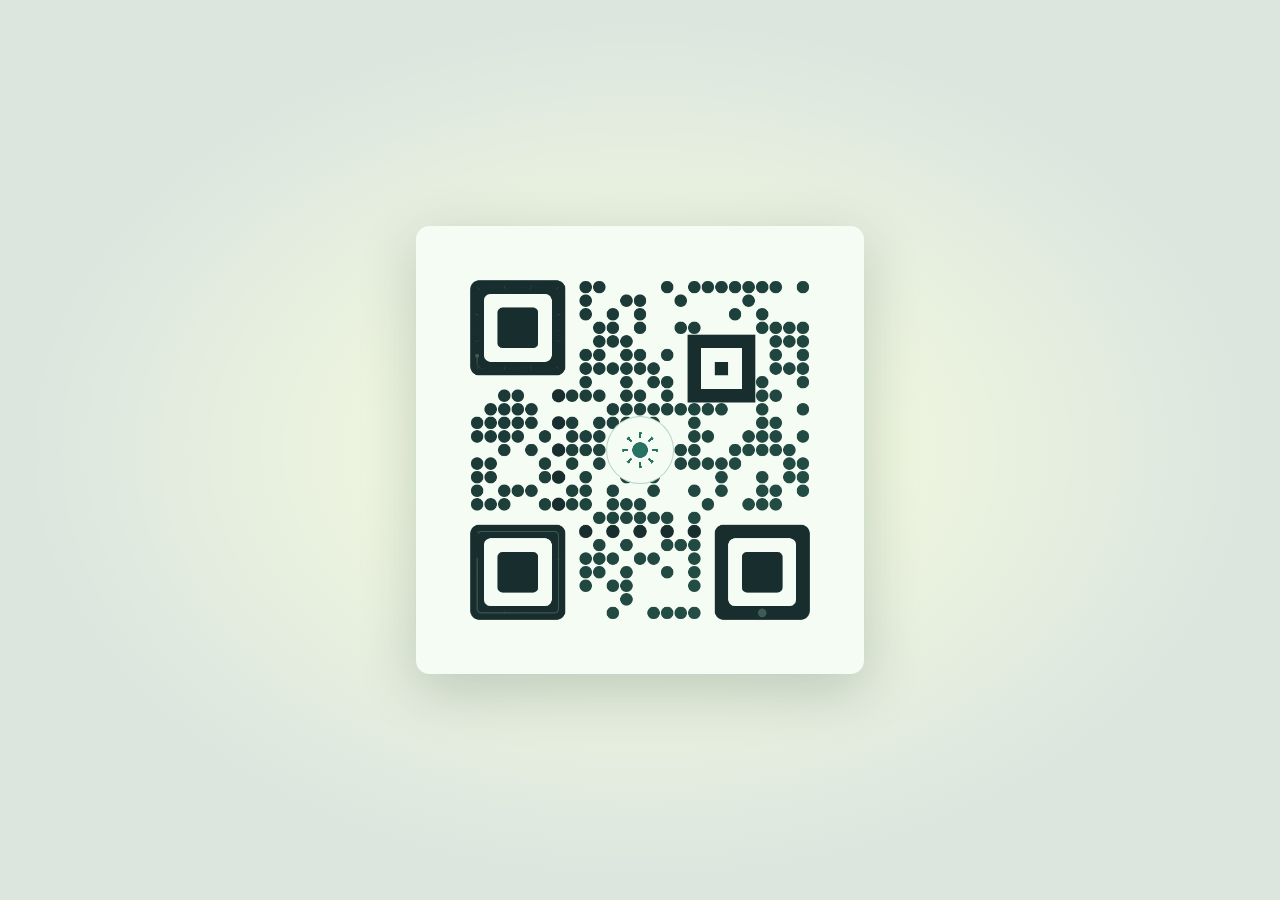
<file: index.html>
<!doctype html>
<html lang="ja">
<head>
  <meta charset="utf-8">
  <meta name="google-site-verification" content="p-AkcJozJo-YC9VcFjYHbP_1rPT39gdbR1aiKtO6d94" />
  <meta name="viewport" content="width=device-width, initial-scale=1">
  <title>二次元コード時計｜現在時刻を表示</title>
  <meta name="description" content="現在時刻をHH:MM:SS形式の二次元コードで表示する無料のブラウザ時計。点が滑らかに動いて毎秒更新され、昼夜の配色と、丸・四角のスタイル切り替えに対応しています。">
  <link rel="canonical" href="https://h4m4chi-ttr.github.io/matrix-code-clock/">
  <link rel="alternate" hreflang="ja" href="https://h4m4chi-ttr.github.io/matrix-code-clock/">
  <link rel="alternate" hreflang="en" href="https://h4m4chi-ttr.github.io/matrix-code-clock/en/">
  <link rel="alternate" hreflang="x-default" href="https://h4m4chi-ttr.github.io/matrix-code-clock/">
  <link rel="icon" type="image/png" sizes="528x528" href="./assets/style-round.png">
  <meta property="og:type" content="website">
  <meta property="og:site_name" content="二次元コード時計">
  <meta property="og:title" content="二次元コード時計｜現在時刻を表示">
  <meta property="og:description" content="現在時刻をHH:MM:SS形式の二次元コードで表示する無料のブラウザ時計。点が滑らかに動いて毎秒更新され、昼夜の配色と、丸・四角のスタイル切り替えに対応しています。">
  <meta property="og:url" content="https://h4m4chi-ttr.github.io/matrix-code-clock/">
  <meta property="og:locale" content="ja_JP">
  <meta property="og:locale:alternate" content="en_US">
  <meta property="og:image" content="https://h4m4chi-ttr.github.io/matrix-code-clock/assets/style-round.png">
  <meta property="og:image:width" content="528">
  <meta property="og:image:height" content="528">
  <meta property="og:image:alt" content="現在時刻を丸い点の二次元コードで表示する二次元コード時計">
  <meta name="twitter:card" content="summary">
  <meta name="twitter:title" content="二次元コード時計｜現在時刻を表示">
  <meta name="twitter:description" content="現在時刻をHH:MM:SS形式の二次元コードで表示する無料のブラウザ時計。点が滑らかに動いて毎秒更新され、昼夜の配色と、丸・四角のスタイル切り替えに対応しています。">
  <meta name="twitter:image" content="https://h4m4chi-ttr.github.io/matrix-code-clock/assets/style-round.png">
  <meta name="twitter:image:alt" content="現在時刻を丸い点の二次元コードで表示する二次元コード時計">
  <script type="application/ld+json">
{
  "@context": "https://schema.org",
  "@type": "WebApplication",
  "name": "二次元コード時計",
  "url": "https://h4m4chi-ttr.github.io/matrix-code-clock/",
  "description": "現在時刻をHH:MM:SS形式の二次元コードで表示する無料のブラウザ時計。点が滑らかに動いて毎秒更新され、昼夜の配色と、丸・四角のスタイル切り替えに対応しています。",
  "applicationCategory": "UtilitiesApplication",
  "operatingSystem": "Any",
  "browserRequirements": "Requires JavaScript",
  "inLanguage": "ja",
  "isAccessibleForFree": true,
  "image": "https://h4m4chi-ttr.github.io/matrix-code-clock/assets/style-round.png"
}
  </script>
  <link rel="stylesheet" href="./clock.css?v=15">
  <script defer src="./vendor/qrcodegen-v1.8.0.js"></script>
  <script defer src="./settings.js?v=8"></script>
  <script defer src="./clock.js?v=14"></script>
  <noscript><style>.clock, .settings-button { display: none; }</style></noscript>
</head>
<body>
  <main aria-labelledby="clock-title">
    <h1 class="visually-hidden" id="clock-title">二次元コード時計</h1>
    <time class="visually-hidden" id="time"></time>
    <div class="clock" aria-hidden="true">
      <canvas id="matrix"></canvas>
      <canvas id="finder-cues"></canvas>
      <span class="dial"></span>
    </div>
    <noscript>時計の表示には JavaScript が必要です。</noscript>
  </main>
  <button class="settings-button" id="settings-button" type="button"
    aria-label="表示設定" aria-haspopup="dialog" aria-controls="settings-drawer" aria-expanded="false">
    <span aria-hidden="true">⚙︎</span>
  </button>
  <dialog class="settings-drawer" id="settings-drawer" aria-labelledby="settings-title">
    <header class="settings-header">
      <h2 id="settings-title">設定</h2>
      <button class="close-button" id="settings-close" type="button" aria-label="設定を閉じる" autofocus>
        <span aria-hidden="true"></span>
      </button>
    </header>
    <fieldset class="style-choices">
      <legend>点の形</legend>
      <label class="style-option">
        <img src="./assets/style-round.png" alt="" width="112" height="112">
        <span>まる</span>
        <input type="radio" name="dot-style" value="round" checked>
      </label>
      <label class="style-option">
        <img src="./assets/style-square.png" alt="" width="112" height="112">
        <span>しかく</span>
        <input type="radio" name="dot-style" value="square">
      </label>
    </fieldset>
    <p class="settings-status" id="settings-status" role="status" hidden>このブラウザでは設定を保存できません。ページを開いている間は選択が反映されます。</p>
    <section class="settings-language" aria-labelledby="language-title">
      <h3 id="language-title">言語 / Language</h3>
      <nav class="language-links" aria-label="表示言語">
        <a href="./" lang="ja" hreflang="ja" aria-current="page">日本語</a>
        <a href="./en/" lang="en" hreflang="en">English</a>
      </nav>
    </section>
    <section class="settings-about" aria-labelledby="about-title">
      <h3 id="about-title">この時計について</h3>
      <p>二次元コードを読み取ると、このブラウザの現在時刻が24時間表記（HH:MM:SS）でわかります。点は毎秒動き、時間帯に合わせて配色が変わります。</p>
    </section>
    <nav class="settings-links" aria-label="関連リンク">
      <a href="https://x.com/hamachi_ttr" target="_blank" rel="noopener noreferrer"
        aria-label="Xで @hamachi_ttr を見る（新しいタブで開く）" title="X · @hamachi_ttr">
        <svg width="18" height="18" fill="currentColor" aria-hidden="true" focusable="false"><use href="./assets/social-icons.svg#x"></use></svg>
      </a>
      <a href="https://github.com/H4M4CHi-ttr/matrix-code-clock" target="_blank" rel="noopener noreferrer"
        aria-label="GitHubでソースコードを見る（新しいタブで開く）" title="GitHub · ソースコード">
        <svg width="18" height="18" fill="currentColor" aria-hidden="true" focusable="false"><use href="./assets/social-icons.svg#github"></use></svg>
      </a>
    </nav>
  </dialog>
  <!-- Cloudflare Web Analytics --><script type='module' src='https://static.cloudflareinsights.com/beacon.min.js' data-cf-beacon='{"token": "d2ba9cc87f1e47fe9663989d68b282ad"}'></script><!-- End Cloudflare Web Analytics -->
</body>
</html>
</file>
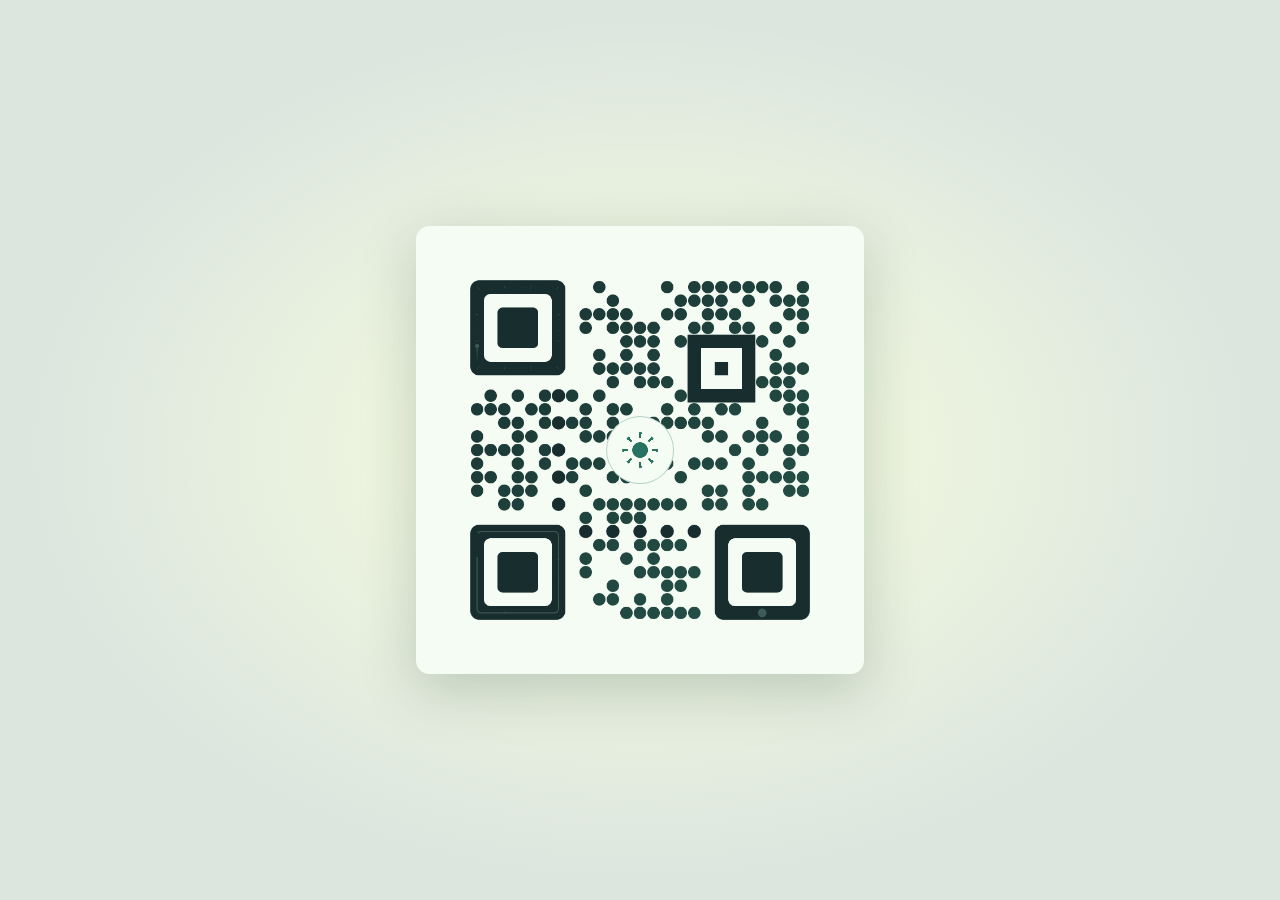
<file: en/index.html>
<!doctype html>
<html lang="en">
<head>
  <meta charset="utf-8">
  <meta name="google-site-verification" content="p-AkcJozJo-YC9VcFjYHbP_1rPT39gdbR1aiKtO6d94" />
  <meta name="viewport" content="width=device-width, initial-scale=1">
  <title>Matrix Code Clock | Your Local Time</title>
  <meta name="description" content="A free browser clock that turns your local time into a 2D code. Watch smooth, per-second transitions and day and night colors, with round or square dots.">
  <link rel="canonical" href="https://h4m4chi-ttr.github.io/matrix-code-clock/en/">
  <link rel="alternate" hreflang="ja" href="https://h4m4chi-ttr.github.io/matrix-code-clock/">
  <link rel="alternate" hreflang="en" href="https://h4m4chi-ttr.github.io/matrix-code-clock/en/">
  <link rel="alternate" hreflang="x-default" href="https://h4m4chi-ttr.github.io/matrix-code-clock/">
  <link rel="icon" type="image/png" sizes="528x528" href="../assets/style-round.png">
  <meta property="og:type" content="website">
  <meta property="og:site_name" content="Matrix Code Clock">
  <meta property="og:title" content="Matrix Code Clock | Your Local Time">
  <meta property="og:description" content="A free browser clock that turns your local time into a 2D code. Watch smooth, per-second transitions and day and night colors, with round or square dots.">
  <meta property="og:url" content="https://h4m4chi-ttr.github.io/matrix-code-clock/en/">
  <meta property="og:locale" content="en_US">
  <meta property="og:locale:alternate" content="ja_JP">
  <meta property="og:image" content="https://h4m4chi-ttr.github.io/matrix-code-clock/assets/style-round.png">
  <meta property="og:image:width" content="528">
  <meta property="og:image:height" content="528">
  <meta property="og:image:alt" content="Matrix Code Clock displaying the current time as a 2D code with round dots">
  <meta name="twitter:card" content="summary">
  <meta name="twitter:title" content="Matrix Code Clock | Your Local Time">
  <meta name="twitter:description" content="A free browser clock that turns your local time into a 2D code. Watch smooth, per-second transitions and day and night colors, with round or square dots.">
  <meta name="twitter:image" content="https://h4m4chi-ttr.github.io/matrix-code-clock/assets/style-round.png">
  <meta name="twitter:image:alt" content="Matrix Code Clock displaying the current time as a 2D code with round dots">
  <script type="application/ld+json">
{
  "@context": "https://schema.org",
  "@type": "WebApplication",
  "name": "Matrix Code Clock",
  "url": "https://h4m4chi-ttr.github.io/matrix-code-clock/en/",
  "description": "A free browser clock that turns your local time into a 2D code. Watch smooth, per-second transitions and day and night colors, with round or square dots.",
  "applicationCategory": "UtilitiesApplication",
  "operatingSystem": "Any",
  "browserRequirements": "Requires JavaScript",
  "inLanguage": "en",
  "isAccessibleForFree": true,
  "image": "https://h4m4chi-ttr.github.io/matrix-code-clock/assets/style-round.png"
}
  </script>
  <link rel="stylesheet" href="../clock.css?v=15">
  <script defer src="../vendor/qrcodegen-v1.8.0.js"></script>
  <script defer src="../settings.js?v=8"></script>
  <script defer src="../clock.js?v=14"></script>
  <noscript><style>.clock, .settings-button { display: none; }</style></noscript>
</head>
<body>
  <main aria-labelledby="clock-title">
    <h1 class="visually-hidden" id="clock-title">Matrix Code Clock</h1>
    <time class="visually-hidden" id="time"></time>
    <div class="clock" aria-hidden="true">
      <canvas id="matrix"></canvas>
      <canvas id="finder-cues"></canvas>
      <span class="dial"></span>
    </div>
    <noscript>JavaScript is required to display the clock.</noscript>
  </main>
  <button class="settings-button" id="settings-button" type="button"
    aria-label="Display settings" aria-haspopup="dialog" aria-controls="settings-drawer" aria-expanded="false">
    <span aria-hidden="true">⚙︎</span>
  </button>
  <dialog class="settings-drawer" id="settings-drawer" aria-labelledby="settings-title">
    <header class="settings-header">
      <h2 id="settings-title">Settings</h2>
      <button class="close-button" id="settings-close" type="button" aria-label="Close settings" autofocus>
        <span aria-hidden="true"></span>
      </button>
    </header>
    <fieldset class="style-choices">
      <legend>Dot shape</legend>
      <label class="style-option">
        <img src="../assets/style-round.png" alt="" width="112" height="112">
        <span>Round</span>
        <input type="radio" name="dot-style" value="round" checked>
      </label>
      <label class="style-option">
        <img src="../assets/style-square.png" alt="" width="112" height="112">
        <span>Square</span>
        <input type="radio" name="dot-style" value="square">
      </label>
    </fieldset>
    <p class="settings-status" id="settings-status" role="status" hidden>This browser cannot save your settings. Your selection will apply while this page is open.</p>
    <section class="settings-language" aria-labelledby="language-title">
      <h3 id="language-title">Language</h3>
      <nav class="language-links" aria-label="Display language">
        <a href="../" lang="ja" hreflang="ja">日本語</a>
        <a href="../en/" lang="en" hreflang="en" aria-current="page">English</a>
      </nav>
    </section>
    <section class="settings-about" aria-labelledby="about-title">
      <h3 id="about-title">About this clock</h3>
      <p>Scan the 2D code to read this browser’s local time in 24-hour HH:MM:SS format. The dots move every second, and the colors change throughout the day.</p>
    </section>
    <nav class="settings-links" aria-label="Related links">
      <a href="https://x.com/hamachi_ttr" target="_blank" rel="noopener noreferrer"
        aria-label="@hamachi_ttr on X (opens in a new tab)" title="X · @hamachi_ttr">
        <svg width="18" height="18" fill="currentColor" aria-hidden="true" focusable="false"><use href="../assets/social-icons.svg#x"></use></svg>
      </a>
      <a href="https://github.com/H4M4CHi-ttr/matrix-code-clock" target="_blank" rel="noopener noreferrer"
        aria-label="Source code on GitHub (opens in a new tab)" title="GitHub · Source code">
        <svg width="18" height="18" fill="currentColor" aria-hidden="true" focusable="false"><use href="../assets/social-icons.svg#github"></use></svg>
      </a>
    </nav>
  </dialog>
  <!-- Cloudflare Web Analytics --><script type='module' src='https://static.cloudflareinsights.com/beacon.min.js' data-cf-beacon='{"token": "d2ba9cc87f1e47fe9663989d68b282ad"}'></script><!-- End Cloudflare Web Analytics -->
</body>
</html>
</file>
<file: clock.css>
:root {
  color-scheme: light;
  --field: #dce6df;
  --glow: #faffdf;
  --paper: #f5fcf4;
  --ink: #172d2e;
  --cue: #3f5b55;
  --ink-end: #28594d;
  --flash: #087b68;
  --dial: #277262;
  --shadow: #24443c;
}

:root[data-theme="dawn"] {
  --field: #ead4cc;
  --glow: #ffedc4;
  --paper: #fff8ed;
  --ink: #392135;
  --cue: #6d4a50;
  --ink-end: #773b46;
  --flash: #a74626;
  --dial: #b05826;
  --shadow: #694531;
}

:root[data-theme="dusk"] {
  color-scheme: dark;
  --field: #2a2238;
  --glow: #654c6e;
  --paper: #fbf1f7;
  --ink: #322043;
  --cue: #6d4b63;
  --ink-end: #6a3a63;
  --flash: #96397a;
  --dial: #985176;
  --shadow: #140d1f;
}

:root[data-theme="night"] {
  color-scheme: dark;
  --field: #111226;
  --glow: #343052;
  --paper: #f1effa;
  --ink: #24193d;
  --cue: #55486e;
  --ink-end: #444580;
  --flash: #6351a8;
  --dial: #5a4d9b;
  --shadow: #060615;
}

body {
  margin: 0;
  background: radial-gradient(ellipse at center, var(--glow), transparent 68%), var(--field);
  color: var(--ink);
}

main {
  display: grid;
  min-height: 100vh;
  min-height: 100svh;
  place-items: center;
}

.clock {
  position: relative;
  width: min(76vw, 66vh, 28rem);
  width: min(76vw, 66svh, 28rem);
  aspect-ratio: 1;
  border-radius: 3%;
  background: var(--paper);
  box-shadow: 0 16px 56px color-mix(in srgb, var(--shadow) 23%, transparent);
}

canvas {
  display: block;
  width: 100%;
  height: 100%;
}

#finder-cues {
  position: absolute;
  inset: 0;
  pointer-events: none;
}

.dial {
  position: absolute;
  top: 50%;
  left: 50%;
  display: grid;
  width: 15.1515%;
  aspect-ratio: 1;
  place-items: center;
  border-radius: 50%;
  background: var(--paper);
  color: var(--dial);
  box-shadow: inset 0 0 0 1px color-mix(in srgb, currentColor 30%, transparent);
  transform: translate(-50%, -50%);
}

.dial::before,
.dial::after {
  content: "";
  grid-area: 1 / 1;
  width: 54%;
  aspect-ratio: 1;
  border-radius: 50%;
}

.dial::before {
  background: radial-gradient(circle closest-side, currentColor 42%, transparent 45%);
}

.dial::after {
  background: repeating-conic-gradient(from -5deg, currentColor 0deg 10deg, transparent 10deg 45deg);
  mask-image: radial-gradient(circle closest-side, transparent 65%, black 68% 98%, transparent 100%);
}

[data-theme="night"] .dial::before {
  width: 48%;
  background: currentColor;
  mask-image: radial-gradient(circle at 71% 24%, transparent 43%, black 46%);
}

[data-theme="night"] .dial::after {
  content: none;
}

.visually-hidden {
  position: absolute;
  width: 1px;
  height: 1px;
  padding: 0;
  overflow: hidden;
  clip-path: inset(50%);
  white-space: nowrap;
}


.settings-button,
.close-button {
  display: grid;
  width: 44px;
  height: 44px;
  padding: 0;
  place-items: center;
  border: 0;
  border-radius: 50%;
  color: var(--ink);
  background: transparent;
  cursor: pointer;
  -webkit-tap-highlight-color: transparent;
}

.settings-button {
  position: fixed;
  top: max(16px, env(safe-area-inset-top));
  right: max(20px, env(safe-area-inset-right));
  z-index: 1;
  background: var(--paper);
  box-shadow: 0 2px 12px color-mix(in srgb, var(--shadow) 12%, transparent);
  opacity: 0;
  pointer-events: none;
  transform: translateY(-3px);
  transition: opacity 280ms ease, transform 280ms ease;
}

.settings-button span {
  font: 28px/1 "Segoe UI Symbol", "Apple Symbols", sans-serif;
}

.settings-button.is-visible {
  opacity: 0.9;
  pointer-events: auto;
  transform: translateY(0);
}

.settings-button:hover,
.close-button:hover {
  background: color-mix(in srgb, var(--paper) 88%, var(--ink));
}

.settings-button:focus-visible,
.close-button:focus-visible,
.style-option:has(input:focus-visible) {
  outline: 2px solid var(--ink);
  outline-offset: 4px;
}

.settings-drawer {
  position: fixed;
  inset: 0 0 0 auto;
  width: min(360px, 100vw);
  height: 100vh;
  height: 100dvh;
  max-width: none;
  max-height: none;
  box-sizing: border-box;
  margin: 0;
  padding: max(24px, env(safe-area-inset-top)) 24px max(24px, env(safe-area-inset-bottom));
  border: 0;
  border-left: 1px solid color-mix(in srgb, var(--ink) 12%, transparent);
  color: var(--ink);
  background: var(--paper);
  color-scheme: light;
  font: 500 16px/1.6 "Inter", "Yu Gothic UI", "Meiryo", sans-serif;
  overflow-y: auto;
  overscroll-behavior: contain;
  opacity: 0;
  transform: translateX(100%);
  transition: transform 280ms ease, opacity 280ms ease,
    display 280ms allow-discrete, overlay 280ms allow-discrete;
}

.settings-drawer[open] {
  opacity: 1;
  transform: translateX(0);
}

.settings-drawer::backdrop {
  background: rgb(0 0 0 / 0);
  transition: background 280ms ease, display 280ms allow-discrete, overlay 280ms allow-discrete;
}

.settings-drawer[open]::backdrop {
  background: rgb(0 0 0 / 0.18);
}

@starting-style {
  .settings-drawer[open] {
    opacity: 0;
    transform: translateX(100%);
  }

  .settings-drawer[open]::backdrop {
    background: rgb(0 0 0 / 0);
  }
}

.settings-header {
  position: sticky;
  top: 0;
  z-index: 1;
  background: var(--paper);
  display: flex;
  align-items: center;
  justify-content: space-between;
  margin-bottom: 36px;
}

.settings-header h2 {
  margin: 0;
  font-size: 24px;
  font-weight: 600;
  letter-spacing: 0.04em;
}

.close-button span {
  position: relative;
  width: 18px;
  height: 18px;
}

.close-button span::before,
.close-button span::after {
  content: "";
  position: absolute;
  top: 8px;
  left: 0;
  width: 18px;
  height: 2px;
  border-radius: 1px;
  background: currentColor;
  transform: rotate(45deg);
}

.close-button span::after {
  transform: rotate(-45deg);
}

.style-choices {
  display: grid;
  gap: 12px;
  min-width: 0;
  margin: 0;
  padding: 0;
  border: 0;
}

.style-choices legend {
  margin-bottom: 14px;
  padding: 0;
  font-size: 15px;
  font-weight: 500;
}

.style-option {
  display: grid;
  grid-template-columns: 112px 1fr 20px;
  align-items: center;
  gap: 14px;
  padding: 12px;
  border: 2px solid color-mix(in srgb, var(--ink) 15%, transparent);
  border-radius: 12px;
  cursor: pointer;
  -webkit-tap-highlight-color: transparent;
}

.style-option:has(input:checked) {
  border-color: var(--ink);
}

.style-option img {
  display: block;
  width: 112px;
  height: 112px;
  border-radius: 8px;
}

.style-option span {
  font-size: 18px;
  white-space: nowrap;
}

.style-option input {
  width: 18px;
  height: 18px;
  margin: 0;
  accent-color: var(--ink);
}

.settings-status {
  margin-top: 20px;
  font-size: 14px;
}

@media (max-width: 340px) {
  .settings-drawer {
    padding-left: 16px;
    padding-right: 16px;
  }

  .style-option {
    gap: 10px;
  }
}

@media (prefers-reduced-motion: reduce) {
  .settings-button,
  .settings-drawer,
  .settings-drawer::backdrop {
    transition: none;
  }
}


.settings-language,
.settings-about {
  margin-top: 28px;
}

.settings-language h3,
.settings-about h3 {
  margin: 0;
  font-size: 15px;
  font-weight: 500;
}

.language-links {
  display: flex;
  gap: 10px;
  margin-top: 12px;
}

.language-links a {
  flex: 1;
  padding: 10px 12px;
  border: 1px solid color-mix(in srgb, var(--ink) 20%, transparent);
  border-radius: 8px;
  color: inherit;
  text-align: center;
  text-decoration: none;
  -webkit-tap-highlight-color: transparent;
}

.language-links a[aria-current="page"] {
  border-color: var(--ink);
  background: color-mix(in srgb, var(--ink) 6%, transparent);
  font-weight: 600;
}

.language-links a:hover {
  background: color-mix(in srgb, var(--ink) 10%, transparent);
}

.language-links a:focus-visible {
  outline: 2px solid var(--ink);
  outline-offset: 4px;
}

.settings-about {
  padding-top: 20px;
  border-top: 1px solid color-mix(in srgb, var(--ink) 15%, transparent);
}

.settings-about p {
  margin: 8px 0 0;
  font-size: 14px;
}

.settings-links {
  display: flex;
  justify-content: flex-end;
  gap: 4px;
  margin-top: 16px;
}

.settings-links a {
  display: grid;
  width: 44px;
  height: 44px;
  place-items: center;
  border-radius: 50%;
  color: color-mix(in srgb, var(--ink) 65%, var(--paper));
  text-decoration: none;
  -webkit-tap-highlight-color: transparent;
}

.settings-links a:hover,
.settings-links a:focus-visible {
  color: var(--ink);
  background: color-mix(in srgb, var(--ink) 6%, transparent);
}

.settings-links a:focus-visible {
  outline: 2px solid var(--ink);
  outline-offset: 2px;
}
</file>
